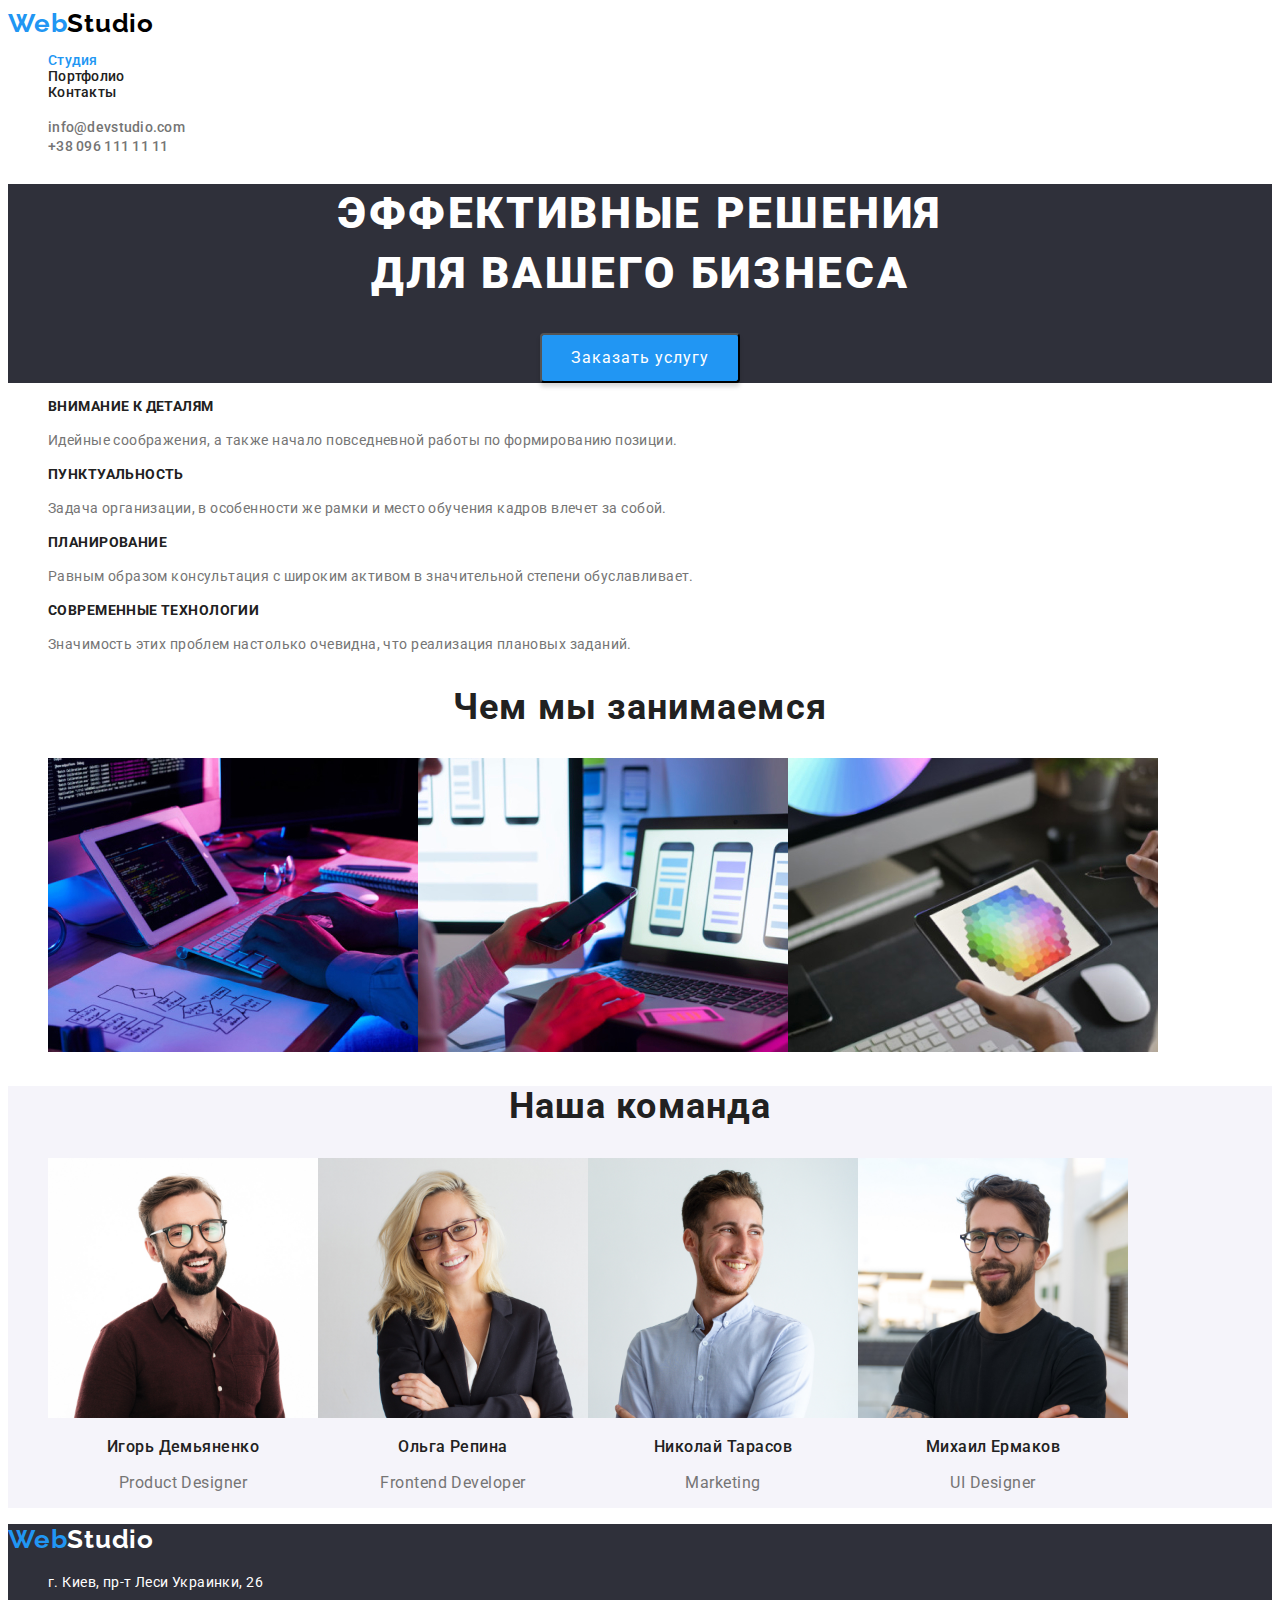
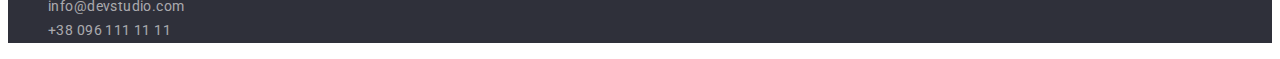
<file: index.html>
<!DOCTYPE html>
<html lang="en">
<head>
    <meta charset="UTF-8">
    <meta http-equiv="X-UA-Compatible" content="IE=edge">
    <meta name="viewport" content="width=, initial-scale=1.0">
    <title>WebStudio</title>
    <link rel="preconnect" href="https://fonts.googleapis.com">
    <link rel="preconnect" href="https://fonts.gstatic.com" crossorigin>
    <link href="https://fonts.googleapis.com/css2?family=Raleway:wght@700&family=Roboto:wght@400;500;700;900&display=swap" rel="stylesheet">
    <link rel="stylesheet" href="css/style.css">
</head>
<body>
    <header class="hero">
        <a  class="logo" href="./index.html" lang="en"><span>Web</span>Studio</a>
        <nav>
            <ul class="site-nav list">
                <li>
                    <a href="./index.html" class="link current">Студия</a>
                </li>
                <li>
                    <a href="./portfolio.html" class="link">Портфолио</a>
                </li>
                <li>
                    <a href="#" class="link">Контакты</a>
                </li>
            </ul>
        </nav>
        <ul class="contact list">
            <li>
                <a href="mailto:info@devstudio.com" class="link">info@devstudio.com</a>
            </li>
            <li>
                <a href="tel:+380961111111" class="link">+38 096 111 11 11</a>
            </li>
        </ul>
    </header>
    <main class="main">
        <section class="post">
                <h1 class="post-title">
                    Эффективные решения <br> для вашего бизнеса
                </h1>
                <button type="button" class="post-button">Заказать услугу</button>
        </section>
        <section class="container">
           <ul class="container-list list">
               <li class="container-block">
                    <h3 class="container-title">Внимание к деталям</h3>
                    <p class="container-text">Идейные соображения, а также начало повседневной работы по формированию позиции.</p>
               </li>
                <li class="container-block">
                    <h3 class="container-title">Пунктуальность</h3>
                    <p class="container-text">Задача организации, в особенности же рамки и место обучения кадров влечет за собой.</p>
                </li>
                <li class="container-block">
                    <h3 class="container-title">Планирование</h3>
                    <p class="container-text">Равным образом консультация с широким активом в значительной степени обуславливает.</p>
                </li>
                <li class="container-block">
                    <h3 class="container-title">Современные технологии</h3>
                    <p class="container-text">Значимость этих проблем настолько очевидна, что реализация плановых заданий.</p>
                </li>
            </ul>
        </section>
        <section class="occupation">
            <h2>Чем мы занимаемся</h2>
            <ul class="work list">
                <li><img src="img/box1.jpg" alt="Event photo 1" width="370"></li>
                <li><img src="img/box2.jpg" alt="Event photo 2" width="370"></li>
                <li><img src="img/box3.jpg" alt="Event photo 3" width="370"></li>
            </ul>
        </section>
        <section class="container-inner">
            <h2>Наша команда</h2>
            <ul class="team list">
                <li>
                    <img src="img/img1.jpg" alt="Man with a beard" width="270">
                    <h3>Игорь Демьяненко</h3>
                    <p>Product Designer</p>
                </li>
                <li>
                    <img src="img/img2.jpg" alt="Smiling woman" width="270">
                    <h3>Ольга Репина</h3>
                    <p>Frontend Developer</p>
                <li>
                    <img src="img/img3.jpg" alt="Man in white shirt" width="270">
                    <h3>Николай Тарасов</h3>
                    <p>Marketing</p>
                </li>
                <li>
                    <img src="img/img4.jpg" alt="Sureman" width="270">
                    <h3>Михаил Ермаков</h3>
                    <p>UI Designer</p>
                </li>
            </ul>  
        </section>
    </main>
    <footer class="footer-page">
        <a class="logo down" href="./index.html" lang="en"><span>Web</span>Studio</a>
        <address class="address">
            <ul class="footer-contact list">
                <li><a class="address-text" href="https://goo.gl/maps/ruB2v3rZitqbdLSk9" target="_blank">г. Киев, пр-т Леси Украинки, 26</a></li>
                <li><a class="link" href="mailto:info@devstudio.com">info@devstudio.com</a></li>
                <li><a class="link" href="tel:+380961111111">+38 096 111 11 11</a></li>
            </ul>
        </address>
    </footer>
</body>
</html>











<!-- <div class="gallery">
    <img src="img/box1.jpg" alt="Event photo 1" width="200">
    <img src="img/box2.jpg" alt="Event photo 2" width="200">
    <img src="img/box3.jpg" alt="Event photo 3" width="200">
</div> -->



<!-- <figure>
    <p><img src="img/img4.jpg" width="150" height="212" alt="Product Designer"></p>
    <figcaption>
        <p>Игорь Демьяненко</p>
        <p>Product Designer</p>
    </figcaption>
    <p><img src="img/img5.jpg" width="150" height="212" alt="Frontend Developer"></p>
    <figcaption>
        <p>Ольга Репина</p>
        <p>Frontend Developer</p>
    </figcaption>
    <p><img src="img/img6.jpg" width="150" height="212" alt="Marketing"></p>
    <figcaption>
        <p>Николай Тарасов</p>
        <p>Marketing</p>
    </figcaption>
    <p><img src="img/img7.jpg" width="150" height="212" alt="UI Designer"></p>
    <figcaption>
        <p>Михаил Ермаков</p>
        <p>UI Designer</p>
    </figcaption>
</figure>
</file>
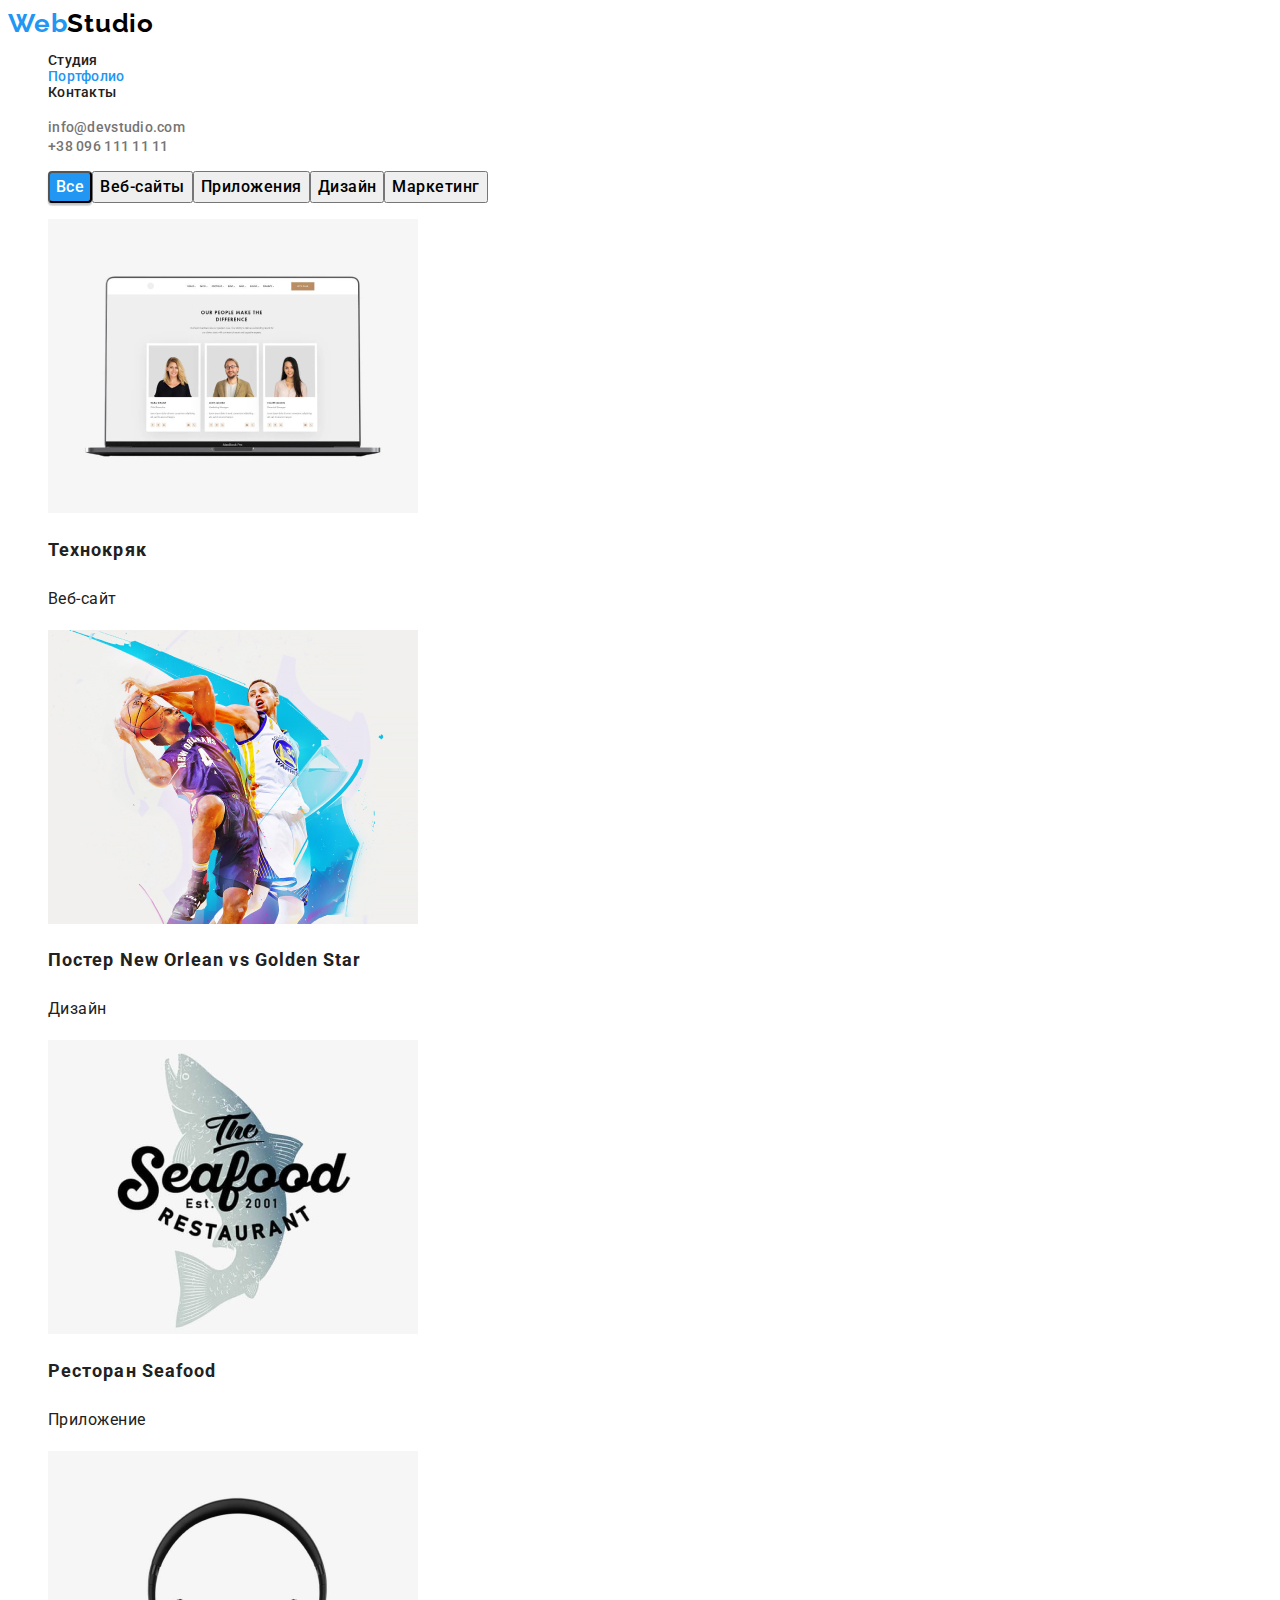
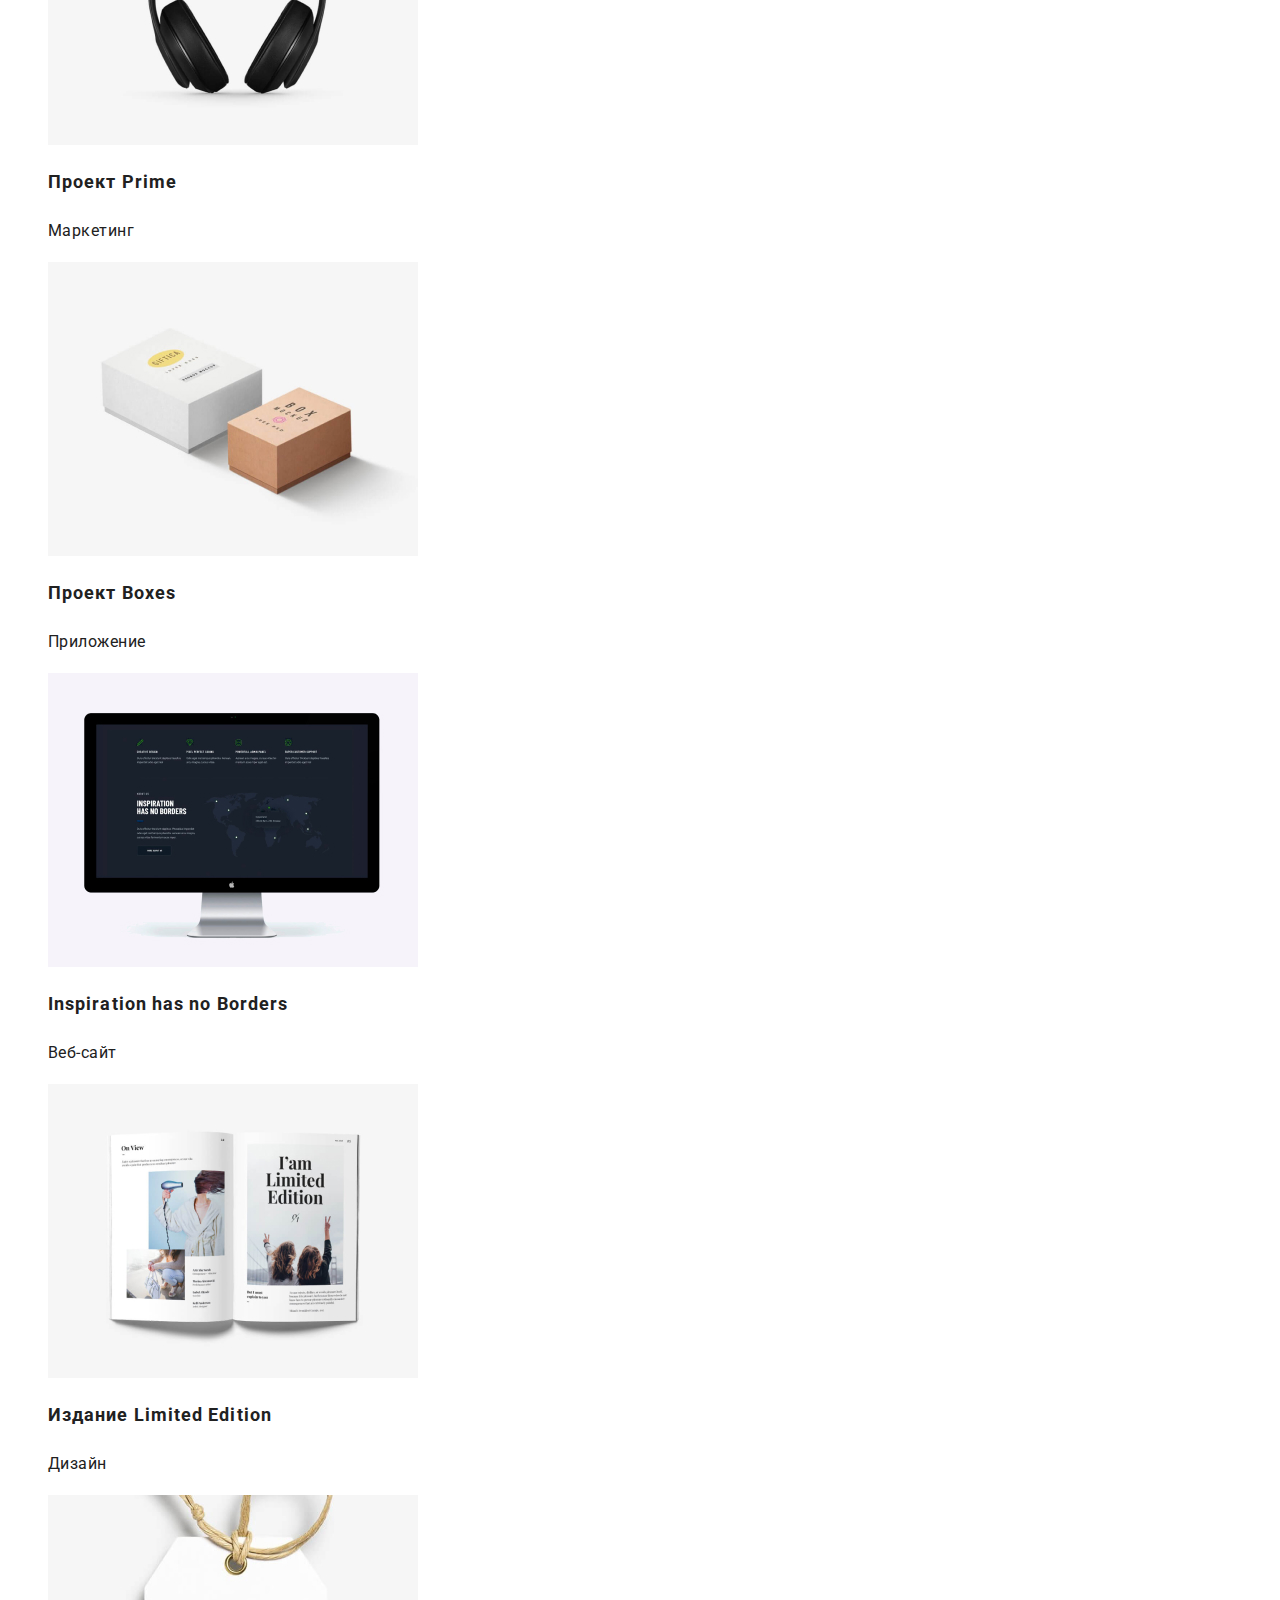
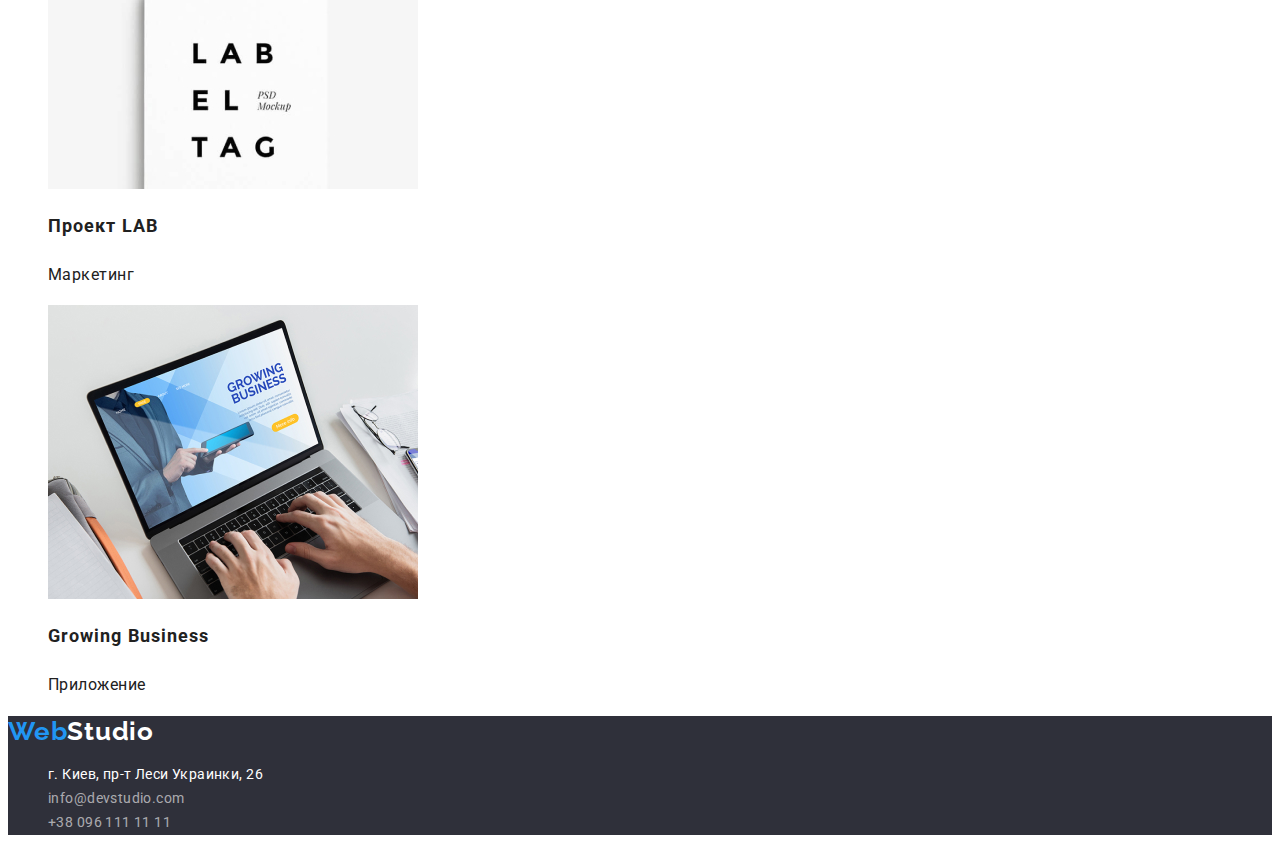
<file: portfolio.html>
<!DOCTYPE html>
<html lang="en">
<head>
    <meta charset="UTF-8">
    <meta http-equiv="X-UA-Compatible" content="IE=edge">
    <meta name="viewport" content="width=, initial-scale=1.0">
    <link rel="preconnect" href="https://fonts.googleapis.com">
    <link rel="preconnect" href="https://fonts.gstatic.com" crossorigin>
    <link
        href="https://fonts.googleapis.com/css2?family=Raleway:wght@700&family=Roboto:wght@400;500;700;900&display=swap"
        rel="stylesheet">
    <title>portfolio</title>
    <link rel="stylesheet" href="css/style.css">
</head>
<body>
    <header>
        <a class="logo" href="./index.html" lang="en"><span>Web</span>Studio</a>
        <nav>
            <ul class="site-nav list">
                <li>
                    <a href="./index.html" class="link">Студия</a>
                </li>
                <li>
                    <a href="./portfolio.html" class="link current">Портфолио</a>
                </li>
                <li>
                    <a href="#" class="link">Контакты</a>
                </li>
            </ul>
        </nav>
        <ul class="contact list">
            <li>
                <a href="mailto:info@devstudio.com" class="link">info@devstudio.com</a>
            </li>
            <li>
                <a href="tel:+380961111111" class="link">+38 096 111 11 11</a>
            </li>
        </ul>
    </header>
    <!-- portfolio -->
    <main>
        <section>
            <h1 hidden>Portfolio</h1>
            <ul class="filter list">
                <li class="button-line">
                    <button type="button" class="filter-button current">Все</button>
                </li>
                <li class="button-line">
                    <button type="button" class="filter-button">Веб-сайты</button>
                </li>
                <li class="button-line">
                    <button type="button" class="filter-button">Приложения</button>
                </li>
                <li class="button-line">
                    <button type="button" class="filter-button">Дизайн</button>
                </li>
                <li >
                    <button type="button" class="filter-button">Маркетинг</button>
                </li>
            </ul>
            <ul class="content list">
                <li>
                    <a class="link" href="#">
                        <img src="./img/techno1.jpg" alt="главная страница" width="370" />
                        <h2 class="content-name">Технокряк</h2>
                        <p class="content-text">Веб-сайт</p>
                    </a>
                </li>
                <li>
                    <a class="link" href="#">
                        <img src="./img/techno2.jpg" alt="баскетбольные игроки" width="370" />
                        <h2 class="content-name">
                            Постер <span lang="en">New Orlean vs Golden Star</span>
                        </h2>
                        <p class="content-text">Дизайн</p>
                    </a>
                </li>
                <li>
                    <a class="link" href="#">
                        <img src="./img/techno3.jpg" alt="ресторан морепродуктов" width="370" />
                        <h2 class="content-name">
                            Ресторан <span lang="en">Seafood</span>
                        </h2>
                        <p class="content-text">Приложение</p>
                    </a> 
                </li>
                <li>
                    <a class="link" href="#">
                        <img src="./img/techno4.jpg" alt="наушники" width="370"/>
                        <h2 class="content-name">Проект <span lang="en">Prime</span></h2>
                        <p class="content-text">Маркетинг</p>              
                    </a>
                </li>
                <li>
                    <a class="link" href="#">
                        <img src="./img/techno5.jpg" alt="две посылки" width="370"/>
                        <h2 class="content-name">Проект <span lang="en">Boxes</span></h2>
                        <p class="content-text">Приложение</p>
                    </a>
                </li>
                <li>
                    <a class="link" href="#">
                        <img src="./img/techno6.jpg" alt="экран компьютера" width="370"/>
                        <h2 lang="en" class="content-name">Inspiration has no Borders</h2>
                        <p class="content-text">Веб-сайт</p>  
                    </a>
                </li>
                <li>
                    <a class="link" href="#">
                        <img src="./img/techno7.jpg" alt="интересный журнал" width="370"/>
                        <h2 class="content-name">
                            Издание <span lang="en">Limited Edition</span>
                        </h2>
                        <p class="content-text">Дизайн</p>
                    </a>
                </li>
                <li>
                    <a class="link" href="#">
                        <img src="./img/techno8.jpg" alt="бейджик" width="370"/>
                        <h2 class="content-name">Проект <span lang="en">LAB</span></h2>
                        <p class="content-text">Маркетинг</p>
                    </a>
                </li>
                <li>
                    <a class="link" href="#">
                        <img src="./img/techno9.jpg" alt="разработка макета на ноутбуке" width="370"/>
                        <h2 lang="en" class="content-name">Growing Business</h2>
                        <p class="content-text">Приложение</p>   
                    </a>
                </li>
            </ul>
        </section>
    </main>
    <!--Footer-->
    <footer class="footer-page">
        <a class="logo down" href="./index.html" lang="en"><span>Web</span>Studio</a>
        <address class="address">
            <ul class="footer-contact list">
                <li><a class="address-text" href="https://goo.gl/maps/ruB2v3rZitqbdLSk9" target="_blank">г. Киев, пр-т Леси Украинки, 26</a></li>
                <li><a class="link" href="mailto:info@devstudio.com">info@devstudio.com</a></li>
                <li><a class="link" href="tel:+380961111111">+38 096 111 11 11</a></li>
            </ul>
        </address>
    </footer>
</body>
</html>
</file>
<file: css/style.css>
:root {
  --primary-text-color: #757575;
  --title-text-color: #212121;
  --secondary-text-color: #ffffff;
  --primary--button-color: #188ce8;
  --background-button-color: #f5f4fa;
  --primary-background-color: #ffffff;
  --secondary-background-color: #2f303a;
  --accent-color: #2196f3;
  --secondary-address-color: rgba(255, 255, 255, 0.6);
  --logo-color: #000000;
  --background-team-color: #f5f4fa;
}
body {
  color: var(--primary-text-color);
  background-color: var(--primary-background-color);
  font-family: Roboto, sans-serif;
}

/* Whitout dots */
.list {
  list-style: none;
}
/* Header  */
.contact .link {
  color: var(--primary-text-color);
  font-style: normal;
  font-weight: 500;
  font-size: 14px;
  line-height: 1.14;
  letter-spacing: 0.02em;
}
.site-nav {
  font-weight: 500;
  font-size: 14px;
  line-height: 1.14;
  letter-spacing: 0.02em;
}
.site-nav .link.current {
  color: var(--accent-color);
}
/* Main */
.post {
  background-color: var(--secondary-background-color);
  text-align: center;
  vertical-align: middle;
}
.post-title {
  color: var(--secondary-text-color);
  font-weight: 900;
  font-size: 44px;
  line-height: 1.36;
  text-align: center;
  letter-spacing: 0.06em;
  text-transform: uppercase;
}
.post-button {
  color: var(--secondary-text-color);
  background-color: var(--accent-color);
  font-family: inherit;
  box-shadow: 0px 4px 4px rgba(0, 0, 0, 0.15);
  border-radius: 4px;
  width: 200px;
  height: 50px;
  left: 700px;
  top: 430px;
  font-size: 16px;
  line-height: 1.87;
  letter-spacing: 0.06em;
}
/* Container */
.container-title {
  color: var(--title-text-color);
  font-weight: 700;
  font-size: 14px;
  line-height: 1.14;
  letter-spacing: 0.03em;
  text-transform: uppercase;
}
.container-text {
  font-weight: 400;
  font-size: 14px;
  line-height: 1.71;
  letter-spacing: 0.03em;
}
/* Occupation */
.occupation {
  color: var(--title-text-color);
}
.occupation h2 {
  font-weight: 700;
  font-size: 36px;
  line-height: 1.16;
  text-align: center;
  letter-spacing: 0.03em;
}

/* Container-inner */
.container-inner {
  color: var(--title-text-color);
  background-color: var(--background-team-color);
}
.container-inner h2 {
  font-weight: 700;
  font-size: 36px;
  line-height: 1.16;
  text-align: center;
  letter-spacing: 0.03em;
}
.team.list,
.work.list {
  display: flex;
}
.team.list h3 {
  font-weight: 500;
  font-size: 16px;
  line-height: 1.18;
  text-align: center;
  letter-spacing: 0.03em;
}
.team.list p {
  font-weight: 400;
  font-size: 16px;
  line-height: 19px;
  text-align: center;
  letter-spacing: 0.03em;
}
.container-inner p {
  color: var(--primary-text-color);
}
/* Color of navigation */
.link {
  color: var(--title-text-color);
  text-decoration: none;
  cursor: pointer;
}
/* Just focus and hover */
.filter-button:focus,
.filter-button:focus,
.address-text:focus,
.address-text:hover,
.logo:hover,
.logo:focus,
.footer-contact .link:focus,
.footer-contact .link:hover,
.site-nav .link:focus,
.site-nav .link:hover,
.contact .link:focus,
.contact .link:hover {
  color: var(--accent-color);
}
.post-button:focus,
.post-button:hover {
  background-color: var(--primary--button-color);
  box-shadow: 0px 4px 4px rgba(0, 0, 0, 0.15);
  border-radius: 4px;
}

.filter-button:focus,
.filter-button:hover {
  color: var(--secondary-text-color);
}

/* Logo */
.logo {
  color: var(--logo-color);
  font-family: Raleway, sans-serif;
  font-style: normal;
  font-weight: 700;
  font-size: 26px;
  line-height: 1.19;
  letter-spacing: 0.03em;
  text-decoration: none;
}
/* Made our Web to bluey */
.logo > span {
  color: var(--accent-color);
}

/* Footer */
.footer-page {
  background-color: var(--secondary-background-color);
}
.address-text {
  color: var(--secondary-text-color);
  font-style: normal;
  font-weight: 400;
  font-size: 14px;
  line-height: 1.71;
  letter-spacing: 0.03em;
  text-decoration: none;
}
.down {
  color: var(--secondary-text-color);
}
.footer-contact .link {
  color: var(--secondary-address-color);
  font-style: normal;
  font-weight: 400;
  font-size: 14px;
  line-height: 1.71;
  letter-spacing: 0.03em;
}

/* Portfolio */
.filter {
  display: flex;
}
.button-line {
  background-color: var(--background-button-color);
  line-height: 0.29;
  border-radius: 4px;
  top: 174px;
}
.filter-button {
  font-weight: 500;
  font-size: 16px;
  line-height: 1.62;
  text-align: center;
  cursor: pointer;
  font-family: inherit;
  letter-spacing: 0.03em;
}
.filter-button.current {
  background-color: var(--accent-color);
  color: var(--secondary-text-color);
  box-shadow: 0px 3px 1px rgba(0, 0, 0, 0.1), 0px 1px 2px rgba(0, 0, 0, 0.08),
    0px 2px 2px rgba(0, 0, 0, 0.12);
  border-radius: 4px;
}
.filter-button:focus,
.filter-button:hover {
  background-color: var(--accent-color);
  box-shadow: 0px 3px 1px rgba(0, 0, 0, 0.1), 0px 1px 2px rgba(0, 0, 0, 0.08),
    0px 2px 2px rgba(0, 0, 0, 0.12);
  border-radius: 4px;
}
.content-name {
  color: var(--title-text-color);
  font-weight: 700;
  font-size: 18px;
  line-height: 2;
  letter-spacing: 0.06em;
}
.content-text {
  font-weight: 400;
  font-size: 16px;
  line-height: 1.87;
  letter-spacing: 0.03em;
}
</file>
